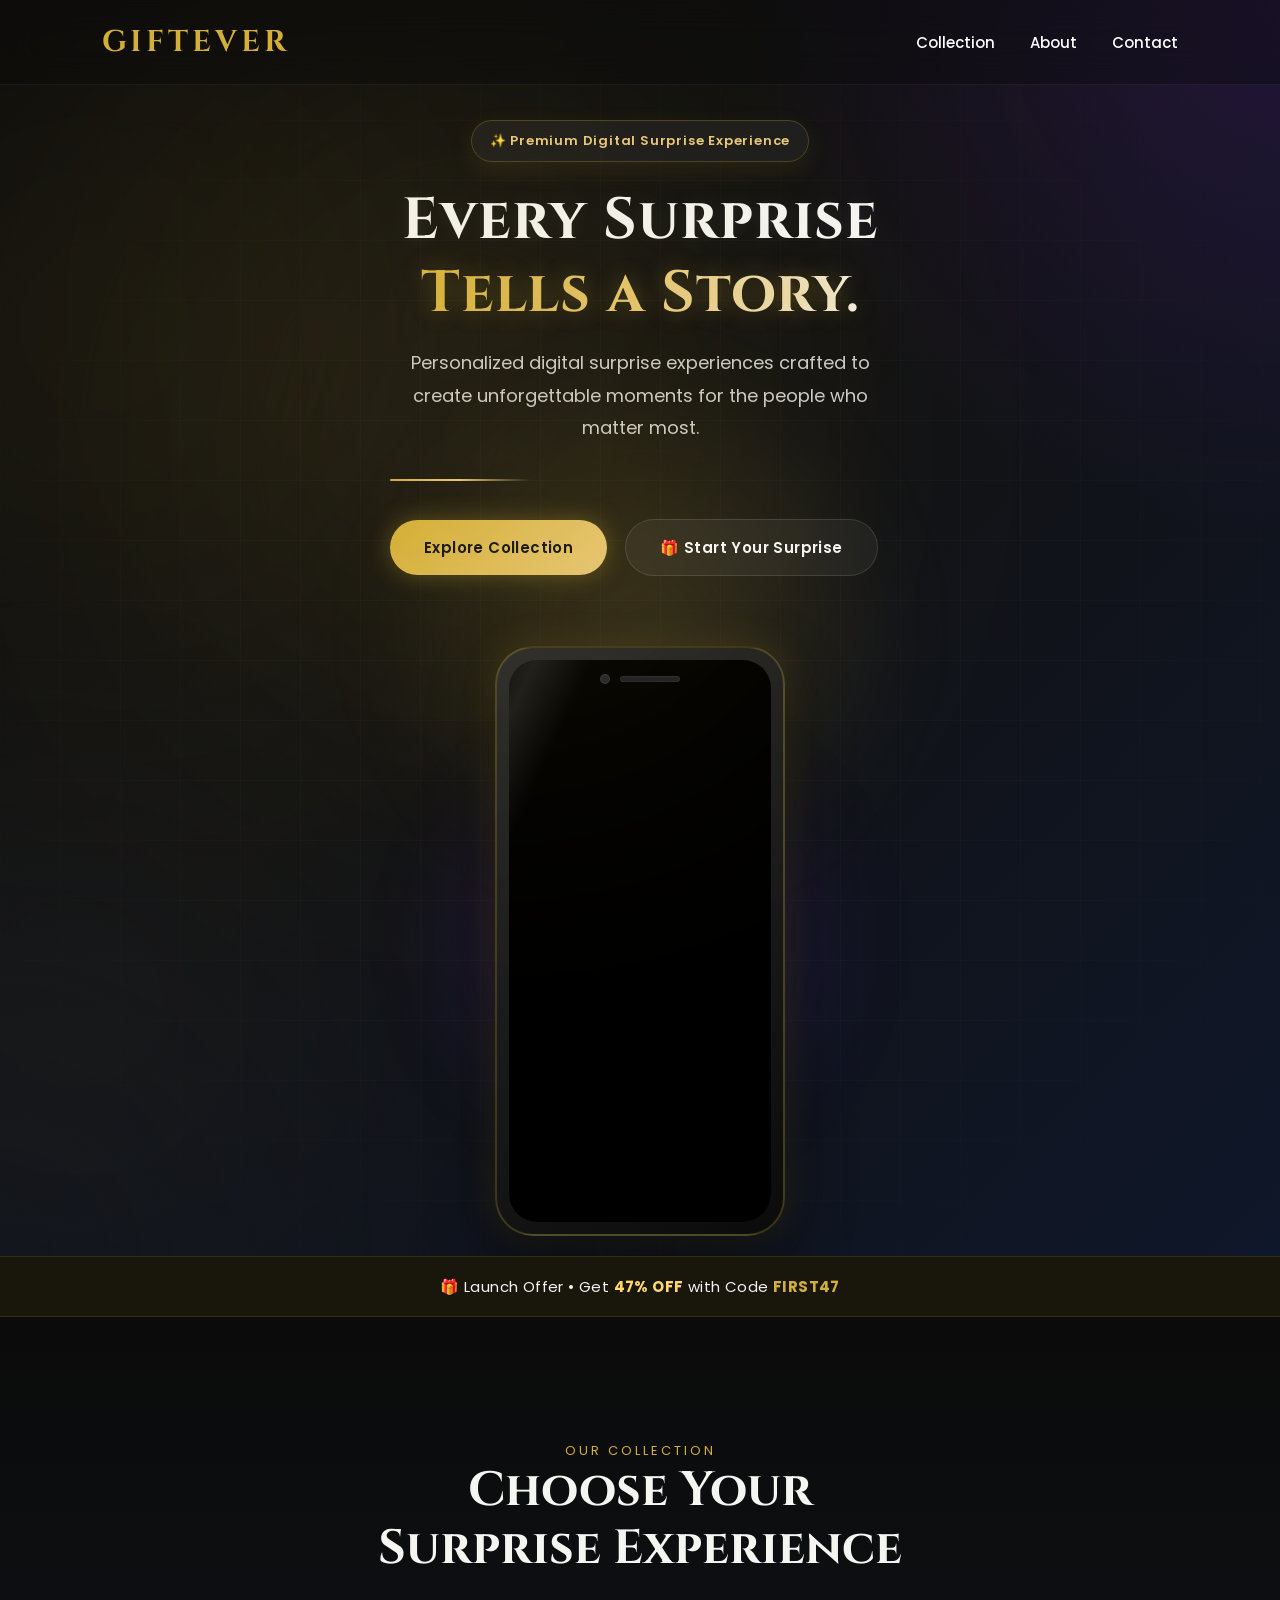
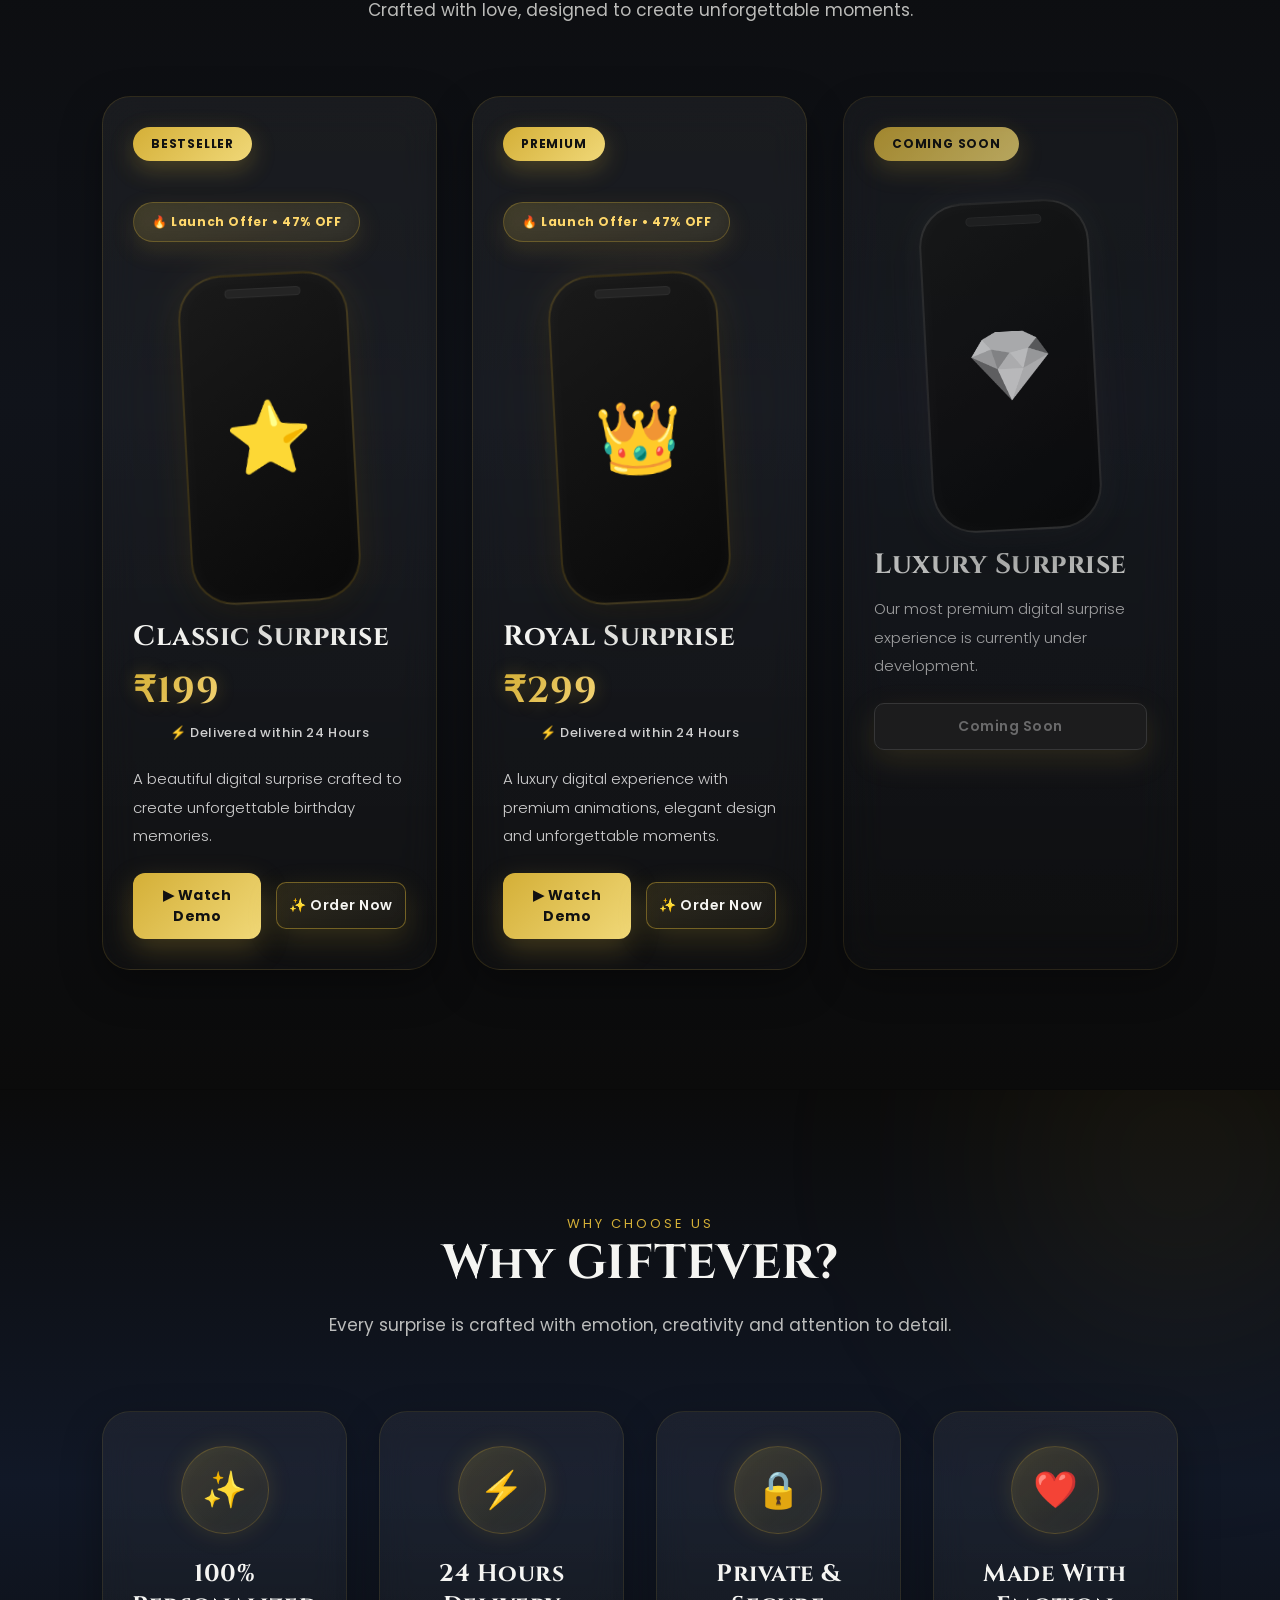
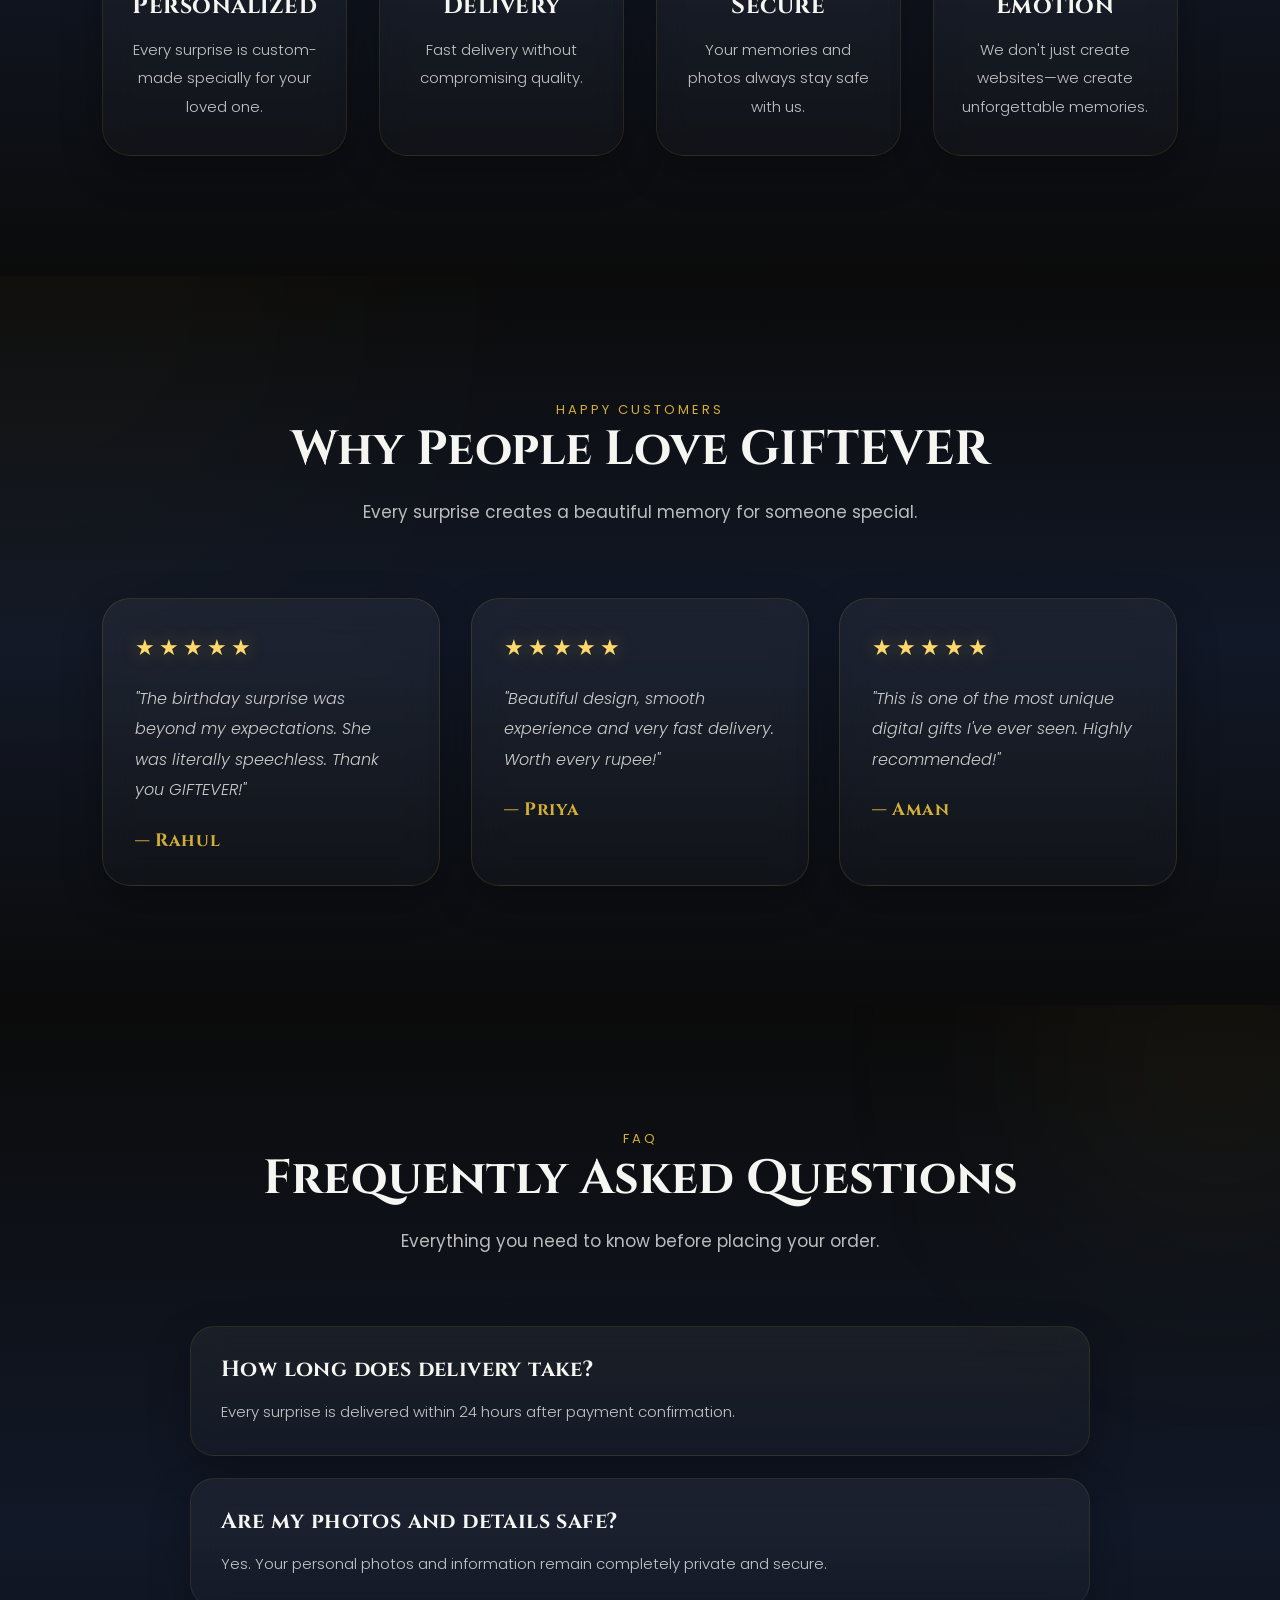
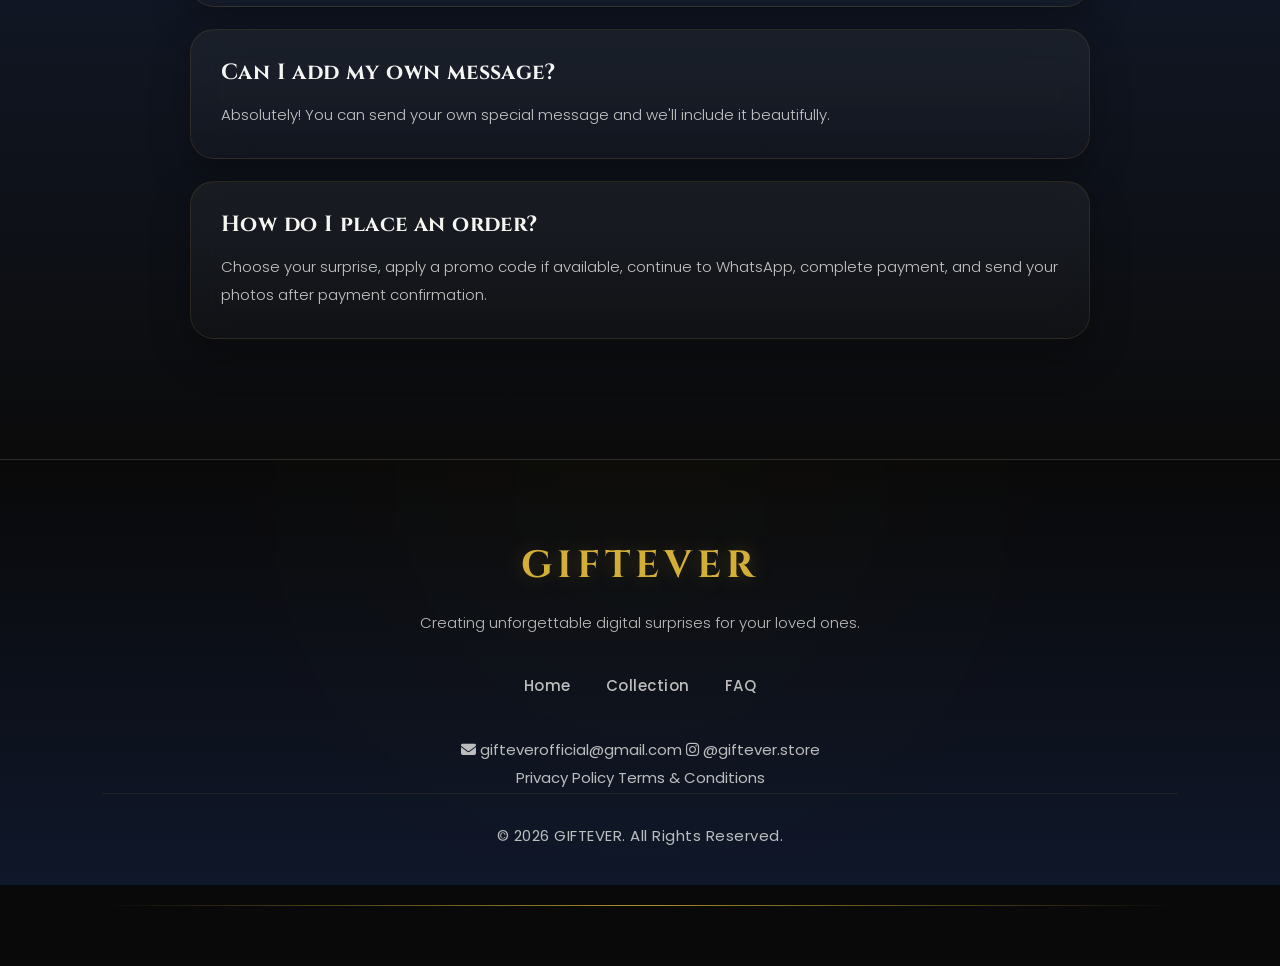
<file: index.html>
<!DOCTYPE html>
<html lang="en">

<head> 
<!-- Google tag (gtag.js) -->
<script async src="https://www.googletagmanager.com/gtag/js?id=G-FFJXL148LE"></script>
<script>
  window.dataLayer = window.dataLayer || [];
  function gtag(){dataLayer.push(arguments);}
  gtag('js', new Date());

  gtag('config', 'G-FFJXL148LE');
</script> 
<meta charset="UTF-8">

<meta name="viewport" content="width=device-width, initial-scale=1.0">
<title>GIFTEVER | Luxury Digital Birthday Surprise Gifts</title>
 <meta name="google-site-verification" content="ugOMFGYczJ2DDGb7guv5S3NcRppLcYTcoaW3HTwVmqY">
 <meta name="description" content="Create unforgettable digital surprise websites for birthdays, anniversaries, proposals, and special moments. Personalized luxury experiences by GIFTEVER.">

<meta name="keywords" content="digital gifts, birthday surprise, surprise website, personalized gift, giftever, luxury digital surprise">

<meta name="author" content="GIFTEVER">

<meta property="og:title" content="GIFTEVER | Luxury Digital Surprise Gifts">

<meta property="og:description" content="Create unforgettable digital surprise websites for your loved ones.">

<meta property="og:image" content="https://giftever.store/og-image.png">
<meta name="twitter:image" content="https://giftever.store/og-image.png">
<meta property="og:url" content="https://giftever.store">

<meta property="og:type" content="website">

<meta property="og:site_name" content="GIFTEVER">

<meta name="twitter:card" content="summary_large_image">

<meta name="twitter:title" content="GIFTEVER | Luxury Digital Surprise Gifts">

<meta name="twitter:description" content="Create unforgettable digital surprise websites for your loved ones.">

<meta name="twitter:image" content="https://giftever.store/favicon.png">
 <link rel="icon" type="image/png" href="favicon.png">
 <link rel="apple-touch-icon" href="favicon.png">
<meta name="description" content="GIFTEVER creates premium digital birthday surprise websites that turn special moments into unforgettable memories. Personalized, elegant and easy to share.">
<meta name="theme-color" content="#0B0B0B">
 <link rel="stylesheet" href="style.css">
<link rel="stylesheet" href="style.css">
<link rel="stylesheet" href="https://cdnjs.cloudflare.com/ajax/libs/font-awesome/6.7.2/css/all.min.css">
<link rel="preconnect" href="https://fonts.googleapis.com">

<link rel="preconnect" href="https://fonts.gstatic.com" crossorigin>

<link href="https://fonts.googleapis.com/css2?family=Cinzel:wght@600;700&family=Poppins:wght@300;400;500;600&display=swap" rel="stylesheet">

</head>

<body>
<!-- Background -->
<div class="bg-glow"></div>

<!-- Navbar -->
<header class="navbar">

    <div class="logo">
        GIFTEVER
    </div>

    <nav> 

        <a href="#collection">Collection</a>

        <a href="#about">About</a>

        <a href="#contact">Contact</a>

    </nav>

</header>
<!-- Hero Section -->
<section class="hero fade-up" id="hero">
<div class="hero-bg">

    <div class="gold-circle"></div>

    <div class="gold-circle2"></div>

    <div class="grid-lines"></div>

</div>
    <div class="hero-content">
<div class="gold-circle"></div>

<div class="gold-circle2"></div>
        <span class="premium-tag">
            ✨ Premium Digital Surprise Experience
        </span>

        <h1>

Every Surprise

<span>Tells a Story.</span>

        </h1>
        <p>
    Personalized digital surprise experiences
    crafted to create unforgettable moments
    for the people who matter most.
        </p>
<div class="hero-line"></div>
        <div class="hero-buttons">

            <a href="#collection" class="btn-primary" onclick="alert('Button Clicked')">
                Explore Collection
            </a>

           <a href="#collection" class="btn-secondary">
    🎁 Start Your Surprise
</a>
        </div>

    </div>
<div class="hero-phone">

    <div class="hero-phone-frame">

        <div class="hero-phone-screen">

<div class="phone-preview-content">

    <div class="preview-top">
        <div class="preview-camera"></div>
        <div class="preview-speaker"></div>
    </div>

    <div class="preview-header">
        GIFTEVER
    </div>

    <div class="preview-image">

    <video class="hero-demo-video"
        autoplay
        muted
        loop
        playsinline>

        <source src="demo.mp4" type="video/mp4">

    </video>

    </div>

    <div class="preview-text">
        Luxury Digital Surprise
    </div>

    <div class="preview-button">
        Order Now
    </div>

</div>
        </div>
    </div>

</div>
</section>
    <section class="offer-strip">

    <p>

        🎁 Launch Offer • Get <strong>47% OFF</strong> with Code <span>FIRST47</span>

    </p>

    </section>
    <section class="collection fade-up" id="collection">

    <div class="section-title">

        <span>OUR COLLECTION</span>

        <h2>
            Choose Your
            <br>
            Surprise Experience
        </h2>

        <p>
            Crafted with love, designed to create unforgettable moments.
        </p>

    </div>

    <div class="collection-grid">
<!-- Classic Surprise -->

<div class="product-card">

    <div class="product-badge">
        Bestseller
    </div>
<div class="offer-tag">

🔥 Launch Offer • 47% OFF

</div>
   <div class="phone-preview">

    ⭐

</div>
    <h3>Classic Surprise</h3>
<div class="product-price">

₹199

</div>

<div class="delivery-time">

⚡ Delivered within 24 Hours

</div>
    <p>
        A beautiful digital surprise crafted to create unforgettable birthday memories.
    </p>

    <div class="product-buttons">

        <a href="#" class="demo-btn" id="classic-demo">
    ▶ Watch Demo
        </a>

        <a href="#" class="order-btn"
data-price="199" id="classic-order">
            ✨ Order Now
        </a>

    </div>
</div>
<!-- Royal Surprise -->

<div class="product-card">

    <div class="product-badge">
        Premium
    </div>
<div class="offer-tag">

🔥 Launch Offer • 47% OFF

</div>
    <div class="phone-preview">
        👑
    </div>

    <h3>Royal Surprise</h3>
<div class="product-price">

₹299

</div>

<div class="delivery-time">

⚡ Delivered within 24 Hours

</div>
    <p>
        A luxury digital experience with premium animations, elegant design and unforgettable moments.
    </p>

    <div class="product-buttons">

        <a href="#" class="demo-btn" id="royal-demo">
▶ Watch Demo
        </a>

        <a href="#" class="order-btn"
data-price="299" id="royal-order">
            ✨ Order Now
        </a>

    </div>
</div>
<!-- Luxury Surprise -->

<div class="product-card coming-soon">

    <div class="product-badge">
        Coming Soon
    </div>

    <div class="phone-preview">
        💎
    </div>

    <h3>Luxury Surprise</h3>

    <p>
        Our most premium digital surprise experience is currently under development.
    </p>

    <div class="product-buttons">

        <a href="#" class="order-btn">
            Coming Soon
        </a>

    </div>

</div>
    </div>

</section>
<!-- =========================
     COLLECTION SECTION
========================= -->
<section class="features">

<div class="section-title">

        <span>WHY CHOOSE US</span>

        <h2>Why GIFTEVER?</h2>

        <p>
            Every surprise is crafted with emotion, creativity and attention to detail.
        </p>

    </div>

    <div class="features-grid">

        <div class="feature-card">

            <div class="feature-icon">✨</div>

            <h3>100% Personalized</h3>

            <p>
                Every surprise is custom-made specially for your loved one.
            </p>

        </div>

        <div class="feature-card">

            <div class="feature-icon">⚡</div>

            <h3>24 Hours Delivery</h3>

            <p>
                Fast delivery without compromising quality.
            </p>

        </div>

        <div class="feature-card">

            <div class="feature-icon">🔒</div>

            <h3>Private & Secure</h3>

            <p>
                Your memories and photos always stay safe with us.
            </p>

        </div>

        <div class="feature-card">

            <div class="feature-icon">❤️</div>

            <h3>Made With Emotion</h3>

            <p>
                We don't just create websites—we create unforgettable memories.
            </p>

        </div>
    </div>
</section>
    <section class="testimonials">

    <div class="section-title">

        <span>HAPPY CUSTOMERS</span>

        <h2>Why People Love GIFTEVER</h2>

        <p>

            Every surprise creates a beautiful memory for someone special.

        </p>

    </div>

    <div class="testimonial-grid">

        <div class="testimonial-card">

            <div class="stars">★★★★★</div>

<p>
"The birthday surprise was beyond my expectations. She was literally speechless. Thank you GIFTEVER!"
</p>

<h4>— Rahul </h4>

        </div>

        <div class="testimonial-card">

            <div class="stars">★★★★★</div>

<p>
"Beautiful design, smooth experience and very fast delivery. Worth every rupee!"
</p>

<h4>— Priya </h4>

        </div>

        <div class="testimonial-card">

            <div class="stars">★★★★★</div>

<p>
"This is one of the most unique digital gifts I've ever seen. Highly recommended!"
</p>

<h4>— Aman </h4>

        </div>

    </div>

    </section>
    <section class="faq">

    <div class="section-title">

        <span>FAQ</span>

        <h2>Frequently Asked Questions</h2>

        <p>

            Everything you need to know before placing your order.

        </p>

    </div>

    <div class="faq-box">

        <div class="faq-item">

            <h3>How long does delivery take?</h3>

            <p>Every surprise is delivered within 24 hours after payment confirmation.</p>

        </div>

        <div class="faq-item">

            <h3>Are my photos and details safe?</h3>

            <p>Yes. Your personal photos and information remain completely private and secure.</p>

        </div>

        <div class="faq-item">

            <h3>Can I add my own message?</h3>

            <p>Absolutely! You can send your own special message and we'll include it beautifully.</p>

        </div>

        <div class="faq-item">

            <h3>How do I place an order?</h3>

            <p>Choose your surprise, apply a promo code if available, continue to WhatsApp, complete payment, and send your photos after payment confirmation.</p>

        </div>

    </div>

    </section>
    <footer class="footer">

    <div class="footer-logo">

        GIFTEVER

    </div>

    <p class="footer-tagline">

        Creating unforgettable digital surprises for your loved ones.

    </p>

    <div class="footer-links">

        <a href="#hero">Home</a>

        <a href="#collection">Collection</a>

        <a href="#faq">FAQ</a>

    </div>
<div class="footer-contact">

    <a href="mailto:gifteverofficial@gmail.com">
        <i class="fa-solid fa-envelope"></i>
        gifteverofficial@gmail.com
    </a>

    <a href="https://instagram.com/giftever.store" target="_blank">
        <i class="fa-brands fa-instagram"></i>
        @giftever.store
    </a>

</div>

<div class="footer-policy">

    <a href="privacy.html">Privacy Policy</a>

    <a href="terms.html">Terms & Conditions</a>

</div>
    <p class="footer-copy">

        © 2026 GIFTEVER. All Rights Reserved.

    </p>

    </footer>
    <!-- Promo Code Popup -->

<div class="promo-popup" id="promoPopup">

    <div class="promo-box">

        <h2>Apply Promo Code</h2>

        <p>Have a promo code? Enter it below.</p>

        <input
        type="text"
        id="promoInput"
        placeholder="Enter Promo Code">

        <button id="applyPromo">

            Apply Code

        </button>

        <div id="promoResult"></div>

        <button id="continueWhatsapp">

            Continue to WhatsApp

        </button>

    </div>

</div>

<section class="lux-divider">

    <div class="divider-line"></div>

</section>
    <!-- Why GIFTEVER -->
<script src="script.js"></script>
</body>

</html>
</file>
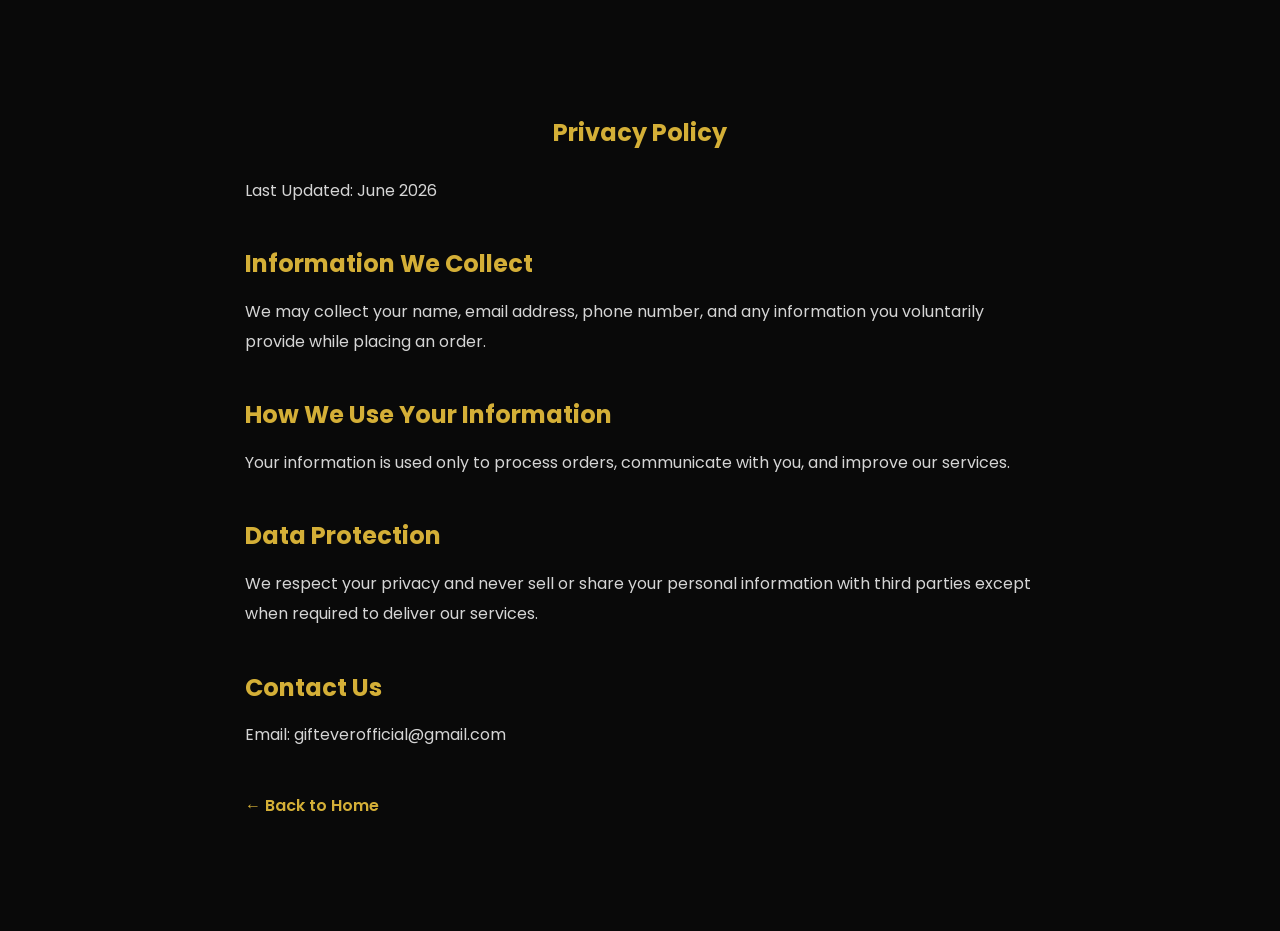
<file: privacy.html>
<!DOCTYPE html>
<html lang="en">
<head>
<meta charset="UTF-8">
<meta name="viewport" content="width=device-width, initial-scale=1.0">
<title>Privacy Policy | GIFTEVER</title>
<link rel="stylesheet" href="style.css">
</head>

<body>

<section class="legal-page">

<h1>Privacy Policy</h1>

<p>Last Updated: June 2026</p>

<h2>Information We Collect</h2>

<p>We may collect your name, email address, phone number, and any information you voluntarily provide while placing an order.</p>

<h2>How We Use Your Information</h2>

<p>Your information is used only to process orders, communicate with you, and improve our services.</p>

<h2>Data Protection</h2>

<p>We respect your privacy and never sell or share your personal information with third parties except when required to deliver our services.</p>

<h2>Contact Us</h2>

<p>Email: gifteverofficial@gmail.com</p>

<a href="index.html">← Back to Home</a>

</section>

</body>
</html>
</file>
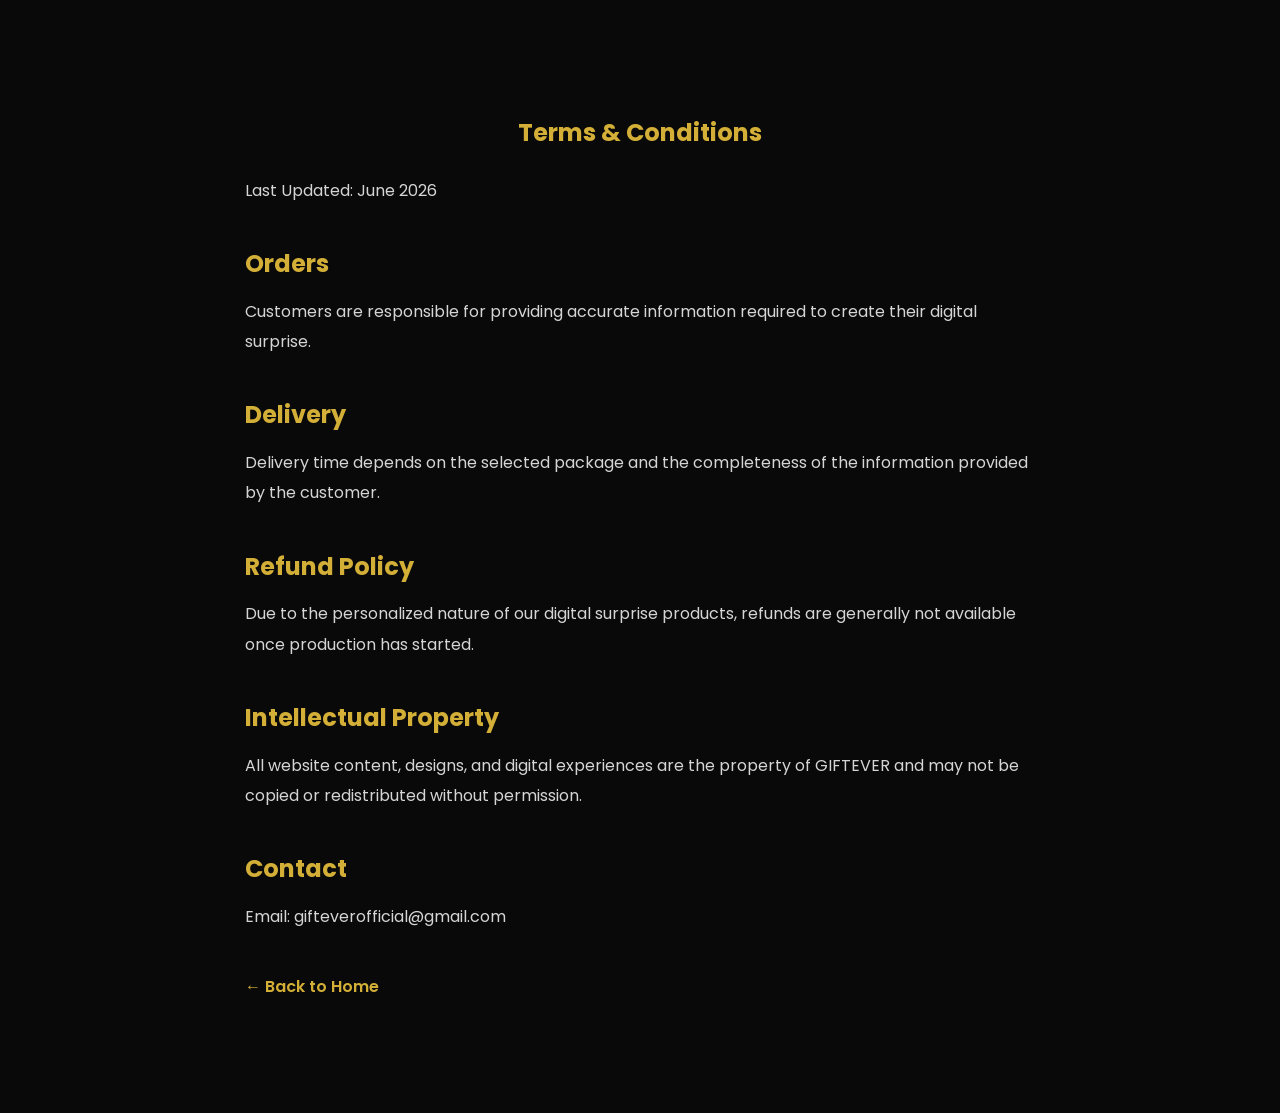
<file: terms.html>
<!DOCTYPE html>
<html lang="en">
<head>
<meta charset="UTF-8">
<meta name="viewport" content="width=device-width, initial-scale=1.0">
<title>Terms & Conditions | GIFTEVER</title>
<link rel="stylesheet" href="style.css">
</head>

<body>

<section class="legal-page">

<h1>Terms & Conditions</h1>

<p>Last Updated: June 2026</p>

<h2>Orders</h2>

<p>Customers are responsible for providing accurate information required to create their digital surprise.</p>

<h2>Delivery</h2>

<p>Delivery time depends on the selected package and the completeness of the information provided by the customer.</p>

<h2>Refund Policy</h2>

<p>Due to the personalized nature of our digital surprise products, refunds are generally not available once production has started.</p>

<h2>Intellectual Property</h2>

<p>All website content, designs, and digital experiences are the property of GIFTEVER and may not be copied or redistributed without permission.</p>

<h2>Contact</h2>

<p>Email: gifteverofficial@gmail.com</p>

<a href="index.html">← Back to Home</a>

</section>

</body>
</html>
</file>
<file: style.css>
/* Google Font */
@import url('https://fonts.googleapis.com/css2?family=Cinzel:wght@500;700&family=Poppins:wght@300;400;500;600;700&display=swap');
html{

scroll-behavior:smooth;

}
*{
    margin:0;
    padding:0;
    box-sizing:border-box;
    scroll-behavior:smooth;
}

body{

    background:#090909;
    color:white;

    font-family:'Poppins',sans-serif;

    overflow-x:hidden;

}

a{

    text-decoration:none;

}
 
.bg-glow{

    position:fixed;

    width:100%;

    height:100%;

    background:
    radial-gradient(circle at top,#222,#090909);

    z-index:-10;

}
/* =========================
   NAVBAR
========================= */

.navbar{

    width:100%;

    position:fixed;

    top:0;

    left:0;

    display:flex;

    justify-content:space-between;

    align-items:center;

    padding:22px 8%;

    backdrop-filter:blur(18px);

    background:rgba(10,10,10,.35);

    border-bottom:1px solid rgba(255,255,255,.06);

    z-index:999;

}
.navbar.scrolled{

background:rgba(8,8,8,.78);

backdrop-filter:blur(28px);

border-bottom:1px solid rgba(212,175,55,.18);

box-shadow:0 8px 30px rgba(0,0,0,.35);

transition:.35s;

}
.logo{

    font-family:'Cinzel',serif;

    font-size:30px;

    font-weight:700;

    color:#D4AF37;

    letter-spacing:4px;

    cursor:pointer;

}

.navbar nav{

    display:flex;

    gap:35px;

}
@media (max-width:768px){

.navbar{

padding:18px 20px;

}

.logo{

font-size:22px;

letter-spacing:2px;

}
.logo:hover{

color:#FFD86B;

text-shadow:0 0 18px rgba(212,175,55,.55);

transition:.35s;

}
.navbar nav{

display:none;

}

}
.navbar nav a{

    color:#ffffff;

    font-size:15px;

    font-weight:500;

    transition:.35s;

}

.navbar nav a:hover{

    color:#D4AF37;

}
/* =========================
   HERO SECTION
========================= */

.hero{

    min-height:100vh;

    display:flex;
overflow:hidden;
    position:relative;
    justify-content:center;

    align-items:center;
flex-direction:column;
    text-align:center;

    padding:120px 8% 20px;
background:
radial-gradient(circle at top right,
rgba(109,40,217,.18) 0%,
transparent 30%),

radial-gradient(circle at bottom left,
rgba(15,23,42,.45) 0%,
transparent 40%),

linear-gradient(135deg,
#0B0B0B 0%,
#111111 45%,
#0F172A 100%);
}

.hero-content{

    max-width:560px;
position:relative;
z-index:2;
    margin-bottom:50px;
}

.premium-tag{

display:inline-flex;

align-items:center;

gap:8px;

padding:10px 18px;

background:rgba(255,255,255,.05);

backdrop-filter:blur(12px);

border:1px solid rgba(212,175,55,.25);

border-radius:50px;

color:#E8C878;

font-size:13px;

font-weight:600;

letter-spacing:.8px;

box-shadow:0 8px 25px rgba(212,175,55,.10);

margin-bottom:28px;

}
.premium-tag:hover{

transform:scale(1.05);

box-shadow:0 0 20px rgba(212,175,55,.25);

transition:.35s;

cursor:default;

}
.hero h1{

font-family:'Cinzel',serif;

font-size:58px;

font-weight:700;

line-height:1.08;

letter-spacing:1px;

margin-bottom:22px;

color:#F5F5F2;

text-shadow:0 0 18px rgba(255,255,255,.08);

}
.hero h1{

animation:fadeUp 1s ease;

}

@keyframes fadeUp{

0%{

opacity:0;

transform:translateY(40px);

}

100%{

opacity:1;

transform:translateY(0);

}

}
.hero h1 span{

display:block;

margin-top:10px;

background:linear-gradient(
90deg,
#D4AF37,
#E8C878,
#F5F5F2);

-webkit-background-clip:text;

-webkit-text-fill-color:transparent;

text-shadow:0 0 22px rgba(212,175,55,.35);

}
.hero p{

font-size:18px;

line-height:1.8;

color:rgba(245,245,242,.82);

max-width:500px;

margin-bottom:35px;

}
.hero-line{

width:140px;

height:2px;

margin:30px 0;

background:linear-gradient(

90deg,

#D4AF37,

#E8C878,

transparent);

border-radius:20px;

}
.hero-buttons{

display:flex;

gap:18px;

align-items:center;

flex-wrap:wrap;

margin-top:38px;

}

.btn-primary,
.btn-secondary{

    padding:16px 34px;

    border-radius:50px;

    font-weight:600;

    transition:.35s;
letter-spacing:.5px;
}

.btn-primary{

padding:16px 34px;

background:linear-gradient(135deg,#D4AF37,#E8C878);

color:#111;
cursor:pointer;
border:none;

border-radius:50px;

font-size:15px;

font-weight:600;

letter-spacing:.4px;

box-shadow:0 10px 30px rgba(212,175,55,.25);

transition:.35s;

}

.btn-primary:hover{

    transform:translateY(-4px);

}
.btn-primary{

box-shadow:0 0 25px rgba(212,175,55,.35);

}

.btn-primary:hover{

box-shadow:0 0 45px rgba(212,175,55,.6);

}
.btn-secondary{

padding:16px 34px;

background:rgba(255,255,255,.05);

backdrop-filter:blur(12px);

border:1px solid rgba(255,255,255,.12);

color:#F5F5F2;
cursor:pointer;
border-radius:50px;

font-size:15px;

font-weight:600;

letter-spacing:.4px;

transition:.35s;

}

.btn-secondary:hover{

    background:#D4AF37;

    color:#111;
box-shadow:0 0 35px rgba(212,175,55,.35);
transform:translateY(-4px);
}
/* =========================
   LUXURY GLOW
========================= */

.hero::before{

    content:"";

    position:absolute;

    width:550px;

    height:550px;

    background:radial-gradient(circle,
    rgba(212,175,55,.18),
    transparent 70%);

    filter:blur(40px);

    top:50%;

    left:50%;

    transform:translate(-50%,-50%);

    z-index:-1;
pointer-events:none;
}
@keyframes float{

    0%{

        transform:translateY(0px);

    }

    50%{

        transform:translateY(-12px);

    }

    100%{

        transform:translateY(0px);

    }

}

.hero-content{

    animation:float 5s ease-in-out infinite;

}
/*==============================
Floating Luxury Lights
===============================*/

.gold-circle{

position:absolute;

top:-120px;

right:-80px;

width:420px;

height:420px;

background:radial-gradient(circle,
rgba(212,175,55,.28) 0%,
rgba(232,200,120,.10) 35%,
transparent 75%);

filter:blur(35px);

border-radius:50%;

animation:floatGlow 8s ease-in-out infinite;

}

.gold-circle2{

position:absolute;

bottom:-120px;

left:-100px;

width:320px;

height:320px;

background:radial-gradient(circle,
rgba(109,40,217,.20) 0%,
transparent 70%);

filter:blur(40px);

border-radius:50%;

animation:floatGlow2 10s ease-in-out infinite;

}

@keyframes move1{

50%{

transform:translateY(80px);

}

}

@keyframes move2{

50%{

transform:translateY(-80px);

}

}
/*==========================
Hero Background Effects
==========================*/

.hero{

    position:relative;

    overflow:hidden;

}

.hero-bg{

    position:absolute;

    inset:0;

    z-index:-1;
pointer-events:none;
}

.gold-circle{

    position:absolute;

    width:450px;

    height:450px;

    background:#D4AF37;

    border-radius:50%;

    filter:blur(180px);

    opacity:.14;

    left:-120px;

    top:100px;

    animation:floatGlow1 10s ease-in-out infinite;

}

.gold-circle2{

    position:absolute;

    width:350px;

    height:350px;

    background:#D4AF37;

    border-radius:50%;

    filter:blur(160px);

    opacity:.10;

    right:-100px;

    bottom:80px;

    animation:floatGlow2 12s ease-in-out infinite;

}

.grid-lines{

    position:absolute;

    inset:0;

    background-image:

    linear-gradient(rgba(255,255,255,.02) 1px, transparent 1px),

    linear-gradient(90deg, rgba(255,255,255,.02) 1px, transparent 1px);

    background-size:60px 60px;

    mask-image:radial-gradient(circle at center, black 45%, transparent 95%);

}

@keyframes floatGlow1{

    50%{

        transform:translateY(80px);

    }

}

@keyframes floatGlow2{

    50%{

        transform:translateY(-80px);

    }

}
/*==========================
Scroll Indicator
==========================*/

.scroll-indicator{

    position:absolute;

    bottom:35px;

    left:50%;

    transform:translateX(-50%);

    width:28px;

    height:48px;

    border:2px solid rgba(212,175,55,.5);

    border-radius:30px;

    display:flex;

    justify-content:center;

    align-items:flex-start;

    padding-top:8px;

}

.scroll-indicator span{

    width:6px;

    height:6px;

    background:#D4AF37;

    border-radius:50%;

    animation:scrollMove 1.8s infinite;

}

@keyframes scrollMove{

    0%{

        transform:translateY(0);

        opacity:1;

    }

    100%{

        transform:translateY(18px);

        opacity:0;

    }

}
/*==============================
COLLECTION
===============================*/

.collection{

position:relative;

padding:120px 8%;

background:linear-gradient(
180deg,
#0B0B0B 0%,
#10131A 50%,
#0B0B0B 100%);

overflow:hidden;

}

.section-title{

    text-align:center;

    margin-bottom:70px;

}

.section-title span{

    color:#D4AF37;

    letter-spacing:3px;

    font-size:13px;

}

.section-title h2{

    font-size:48px;

font-family:'Cinzel',serif;

font-weight:700;

line-height:1.2;

color:#F5F5F2;

margin-bottom:18px;

}

.section-title p{

    font-size:17px;

line-height:1.8;

color:rgba(245,245,242,.75);

max-width:650px;

margin:auto;

}

.collection-grid{

    display:grid;

grid-template-columns:repeat(auto-fit,minmax(300px,1fr));

gap:35px;

margin-top:70px;
}
/*==============================
PRODUCT CARD
==============================*/

.product-card{

position:relative;

isolation:isolate;

background:linear-gradient(
180deg,
rgba(255,255,255,.05),
rgba(255,255,255,.02));

border:1px solid rgba(212,175,55,.15);

backdrop-filter:blur(18px);

border-radius:28px;

padding:30px;

transition:
transform .45s ease,
box-shadow .45s ease,
border-color .45s ease,
background .45s ease;

overflow:hidden;

cursor:pointer;

min-height:560px;

box-shadow:0 15px 40px rgba(0,0,0,.35);
will-change:transform;
}
.product-card::before{

content:"";

position:absolute;

top:0;

left:0;

width:100%;

height:100%;

border-radius:28px;

padding:1px;

background:linear-gradient(
135deg,
rgba(212,175,55,.35),
transparent,
rgba(212,175,55,.18)
);

-webkit-mask:
linear-gradient(#fff 0 0) content-box,
linear-gradient(#fff 0 0);

-webkit-mask-composite:xor;

mask-composite:exclude;

pointer-events:none;

opacity:.35;

transition:.35s;

}
.product-card::before{

content:"";

position:absolute;

top:0;

left:-120%;

width:70%;

height:100%;

background:linear-gradient(

90deg,

transparent,

rgba(255,255,255,.08),

transparent

);

transform:skewX(-25deg);

transition:.8s;

pointer-events:none;

}
.product-card:hover{

transform:translateY(-12px) scale(1.02);

border-color:#D4AF37;

box-shadow:
0 25px 60px rgba(0,0,0,.45),
0 0 35px rgba(212,175,55,.20),
0 0 80px rgba(212,175,55,.08);
}

.product-card:hover::before{

left:160%;

}
.phone-preview{

transform:rotate(-3deg) scale(1.03);
font-size:72px;

margin:15px 0 18px;
}
.product-badge{

display:inline-flex;

align-items:center;

gap:6px;

background:linear-gradient(
135deg,
#D4AF37,
#F0D878);

color:#111;

padding:8px 18px;

border-radius:30px;

font-size:12px;

font-weight:700;

letter-spacing:.8px;

margin-bottom:25px;

text-transform:uppercase;

box-shadow:0 8px 25px rgba(212,175,55,.28);

}
.product-card:hover .product-badge{

transform:scale(1.06);

box-shadow:0 0 30px rgba(212,175,55,.45);

transition:.35s;

}
.phone-preview{
width:165px;

height:320px;

margin:20px auto;

display:flex;

justify-content:center;

align-items:center;

font-size:68px;

background:linear-gradient(
145deg,
#1A1A1A,
#090909);

border:2px solid rgba(212,175,55,.22);

border-radius:42px;

box-shadow:
0 0 35px rgba(212,175,55,.12),
0 18px 45px rgba(0,0,0,.35),
inset 0 0 20px rgba(255,255,255,.03);

overflow:hidden;

position:relative;

transition:.45s;

}
.phone-preview::before{

content:"";

position:absolute;

top:12px;

left:50%;

transform:translateX(-50%);

width:72px;

height:7px;

background:#242424;

border-radius:30px;

border:1px solid rgba(255,255,255,.05);

}
    .phone-preview:hover{

transform:translateY(-8px) scale(1.04);

box-shadow:
0 0 45px rgba(212,175,55,.22),
0 25px 55px rgba(0,0,0,.45);

    }
.product-card h3{

font-family:'Cinzel',serif;

font-size:28px;

font-weight:700;

color:#F5F5F2;

margin:18px 0 12px;

letter-spacing:.5px;

transition:.35s;

}
.product-card:hover h3{

color:#D4AF37;

transition:.35s;

}
.product-card p{

color:#CFCFCF;

font-size:15px;

line-height:1.9;

font-weight:300;

margin-bottom:22px;

transition:.35s;

}
.product-card:hover p{

color:#F5F5F2;

}
.product-buttons{

    display:flex;

    gap:15px;
align-items:center;
}

.demo-btn,

.order-btn{

    flex:1;

    text-align:center;

    padding:12px 10px;
font-size:14px;
    letter-spacing:.4px;
    border-radius:10px;

    font-weight:600;

    transition:.35s;

}

.demo-btn{

background:linear-gradient(
135deg,
#D4AF37,
#F0D878);

color:#111;

font-weight:700;

letter-spacing:.5px;

border:none;

border-radius:12px;

box-shadow:
0 10px 28px rgba(212,175,55,.25);

transition:.4s ease;

}
.demo-btn:hover{

transform:translateY(-4px) scale(1.03);

background:linear-gradient(
135deg,
#E8C878,
#FFD86B);

box-shadow:
0 18px 40px rgba(212,175,55,.35),
0 0 35px rgba(212,175,55,.25);

}
.order-btn{

border:1px solid rgba(212,175,55,.45);

background:linear-gradient(
135deg,
rgba(212,175,55,.12),
rgba(212,175,55,.04));

color:#F5F5F2;

box-shadow:0 10px 30px rgba(212,175,55,.18);

letter-spacing:.5px;

font-weight:600;

backdrop-filter:blur(10px);

}
.order-btn:hover{

background:linear-gradient(
135deg,
#D4AF37,
#F0D878);

color:#111;

transform:translateY(-4px);

box-shadow:
0 15px 35px rgba(212,175,55,.35),
0 0 35px rgba(212,175,55,.28);

}
.demo-btn:hover{

background:#f2c94c;

transform:translateY(-3px);

box-shadow:0 10px 30px rgba(212,175,55,.25);

}
/*==============================
COMING SOON
==============================*/

.coming-soon{

    opacity:.75;

}

.coming-soon .phone-preview{

    filter:grayscale(100%);

}

.coming-soon .order-btn{

    background:#222;

    color:#888;

    border:1px solid #444;

    cursor:not-allowed;

}
/*==============================
Luxury Divider
==============================*/

.lux-divider{

    padding:20px 8% 60px;

}

.divider-line{

    width:100%;

    height:1px;

    background:linear-gradient(
        to right,
        transparent,
        rgba(212,175,55,.8),
        transparent
    );

}
/*==================================
MOBILE RESPONSIVE
==================================*/

@media (max-width:768px){

.hero{
    padding:90px 20px 60px;
    text-align:center;
}

.hero h1{
    font-size:42px;
    line-height:1.1;
}

.hero p{
    font-size:16px;
    line-height:1.8;
    max-width:100%;
}

.hero-buttons{
    display:flex;
    flex-direction:column;
    gap:15px;
}

.hero-buttons a{
    width:100%;
    text-align:center;
}

.btn-primary,
.btn-secondary{
    padding:18px;
    font-size:16px;
}

.collection{
    padding:70px 20px;
}

.collection-grid{
    display:flex;
    flex-direction:column;
    gap:25px;
}

.product-card{
    width:100%;
    border-radius:22px;
    padding:24px;
}

.phone-preview{
    height:260px;
}

.section-title h2{
    font-size:34px;
}

.section-title p{
    font-size:15px;
}

}
/*==============================
WHY GIFTEVER
==============================*/

.features{

padding:120px 8%;

position:relative;

overflow:hidden;

background:linear-gradient(
180deg,
#0B0B0B 0%,
#111827 50%,
#0B0B0B 100%);

}
.features::before{

content:"";

position:absolute;

top:-180px;

right:-150px;

width:500px;

height:500px;

background:radial-gradient(circle,
rgba(212,175,55,.12),
transparent 70%);

filter:blur(120px);

z-index:0;

pointer-events:none;

}
    .features::after{

content:"";

position:absolute;

bottom:-180px;

left:-150px;

width:450px;

height:450px;

background:radial-gradient(circle,
rgba(109,40,217,.10),
transparent 70%);

filter:blur(120px);

z-index:0;

pointer-events:none;

    }
.features-grid{

display:grid;

grid-template-columns:repeat(auto-fit,minmax(220px,1fr));

gap:32px;

margin-top:50px;

}

.feature-card{

position:relative;

background:linear-gradient(
180deg,
rgba(255,255,255,.05),
rgba(255,255,255,.02));

border:1px solid rgba(212,175,55,.12);

border-radius:28px;

padding:34px 28px;

text-align:center;

backdrop-filter:blur(16px);

overflow:hidden;

transition:.45s ease;

box-shadow:0 15px 40px rgba(0,0,0,.30);

}
.feature-card::before{

content:"";

position:absolute;

top:0;

left:-120%;

width:70%;

height:100%;

background:linear-gradient(
90deg,
transparent,
rgba(255,255,255,.08),
transparent);

transform:skewX(-25deg);

transition:.8s;

pointer-events:none;

}
    .feature-card:hover::before{

left:150%;

    }
.feature-card:hover{

transform:translateY(-12px) scale(1.03);

border-color:#D4AF37;

box-shadow:
0 18px 45px rgba(0,0,0,.35),
0 0 28px rgba(212,175,55,.18);

}
.feature-card:hover .feature-icon{

transform:translateY(-6px) scale(1.08) rotate(8deg);

background:linear-gradient(
135deg,
#D4AF37,
#F0D878);

color:#111;

box-shadow:
0 0 40px rgba(212,175,55,.45);

}
.feature-icon{

width:88px;

height:88px;

margin:0 auto 24px;

display:flex;

justify-content:center;

align-items:center;

font-size:36px;

background:linear-gradient(
135deg,
rgba(212,175,55,.18),
rgba(212,175,55,.06));

border:1px solid rgba(212,175,55,.22);

border-radius:50%;

box-shadow:
0 0 25px rgba(212,175,55,.15),
inset 0 0 18px rgba(255,255,255,.03);

transition:.4s ease;

}

.feature-card h3{

font-family:'Cinzel',serif;

font-size:24px;

font-weight:700;

color:#F5F5F2;

margin-bottom:14px;

letter-spacing:.5px;

transition:.35s;

}

.feature-card:hover h3{

color:#D4AF37;

}

.feature-card p{

font-size:15px;

line-height:1.9;

color:rgba(245,245,242,.78);

font-weight:300;

transition:.35s;

}
.feature-card:hover p{

color:#FFFFFF;

}
.fade-up{

opacity:0;

transform:translateY(70px);

transition:

opacity .9s ease,

transform .9s cubic-bezier(.22,.61,.36,1);

will-change:opacity,transform;

}

.fade-up.show{

opacity:1;

transform:translateY(0);

}
/*==============================
HERO PHONE
==============================*/

.hero-phone{
position:relative;
display:flex;

justify-content:center;

align-items:center;

margin-top:20px;
animation:heroPhoneFloat 5s ease-in-out infinite;
}

.hero-phone-frame{

width:290px;

height:590px;

border-radius:38px;

padding:12px;

background:linear-gradient(145deg,#2A2A2A,#0B0B0B);

border:2px solid rgba(212,175,55,.25);

box-shadow:

0 25px 60px rgba(0,0,0,.55),

0 0 35px rgba(212,175,55,.18);

position:relative;

overflow:hidden;

transition:.5s ease;
}
.hero-phone-frame::before{

content:"";

position:absolute;

top:0;

left:-100%;

width:60%;

height:100%;

background:linear-gradient(

90deg,

transparent,

rgba(255,255,255,.12),

transparent

);

transform:skewX(-20deg);

transition:1s;

}
.hero-phone:hover .hero-phone-frame::before{

left:160%;

}
.hero-phone-frame:hover{

transform:scale(1.03);

box-shadow:

0 0 60px rgba(212,175,55,.28),

inset 0 0 18px rgba(255,255,255,.05);

    }
.hero-phone-screen{

width:100%;

height:100%;

border-radius:28px;

background:linear-gradient(180deg,#101010,#0B0B0B);

display:flex;

justify-content:center;

align-items:center;

color:#D4AF37;

font-size:15px;

letter-spacing:1px;
position:relative;

overflow:hidden;
}
.hero-phone-screen span{

position:relative;

z-index:2;

font-weight:600;

letter-spacing:1px;

}
.hero-phone-screen::before{

content:"";

position:absolute;

top:-50%;

left:-50%;

width:200%;

height:200%;

background:radial-gradient(

circle,

rgba(212,175,55,.12),

transparent 70%
pointer-events:none;
);

animation:screenGlow 6s linear infinite;

}
@keyframes heroPhoneFloat{

0%{

transform:translateY(0px);

}

50%{

transform:translateY(-12px);

}

100%{

transform:translateY(0px);

}

}
@keyframes screenGlow{

0%{

transform:rotate(0deg);

}

100%{

transform:rotate(360deg);

}

}
/*==============================
PHONE PREVIEW PLACEHOLDER
==============================*/

.phone-preview-content{
    position: relative;
    width: 100%;
    height: 100%;
    overflow: hidden;
    padding: 0;
}
.preview-header{

width:70%;

height:12px;

margin:0 auto 20px;

border-radius:30px;

background:rgba(212,175,55,.35);

}

.preview-image{
    position: absolute;
    inset: 0;
    width: 100%;
    height: 100%;
    border-radius: 28px;
    overflow: hidden;
    margin: 0;
    background: #000;
}

border:1px solid rgba(212,175,55,.12);

box-shadow:
inset 0 0 20px rgba(212,175,55,.08);
}

.preview-text{

width:80%;

height:10px;

margin:0 auto 16px;

border-radius:30px;

background:rgba(255,255,255,.12);

}

.preview-button{

transition:.35s;

}

.preview-button:hover{

transform:scale(1.05);

box-shadow:0 0 30px rgba(212,175,55,.45);

}
/*==============================
PRICE
==============================*/

.product-price{

font-family:'Cinzel',serif;

font-size:36px;

font-weight:700;

background:linear-gradient(
135deg,
#D4AF37,
#FFE08A,
#D4AF37);

-webkit-background-clip:text;

-webkit-text-fill-color:transparent;

margin:12px 0 8px;

letter-spacing:1px;

text-shadow:0 0 18px rgba(212,175,55,.28);

}
.delivery-time{

font-size:13px;

font-weight:500;

color:#CFCFCF;

margin-bottom:22px;

letter-spacing:.6px;

display:flex;

justify-content:center;

align-items:center;

gap:6px;

}
.product-card:hover .product-price{

filter:drop-shadow(0 0 10px rgba(212,175,55,.45));

transition:.35s;

}
/*==============================
LAUNCH OFFER
==============================*/

.offer-tag{

display:inline-flex;

align-items:center;

justify-content:center;

gap:6px;

margin:16px 0;

padding:10px 18px;

background:linear-gradient(
135deg,
rgba(212,175,55,.18),
rgba(212,175,55,.08));

border:1px solid rgba(212,175,55,.30);

border-radius:50px;

color:#FFD86B;

font-size:12px;

font-weight:700;

letter-spacing:.6px;

box-shadow:0 8px 25px rgba(212,175,55,.15);

backdrop-filter:blur(10px);

transition:.35s;

}
    .offer-tag:hover{

transform:scale(1.05);

box-shadow:
0 0 30px rgba(212,175,55,.30);

border-color:#D4AF37;

    }
/*==============================
OFFER STRIP
==============================*/

.offer-strip{

padding:18px 20px;

text-align:center;

background:rgba(212,175,55,.08);

border-top:1px solid rgba(212,175,55,.15);

border-bottom:1px solid rgba(212,175,55,.15);

}

.offer-strip p{

font-size:15px;

color:#f2f2f2;

letter-spacing:.4px;

}

.offer-strip strong{

color:#FFD86B;

}

.offer-strip span{

color:#D4AF37;

font-weight:700;

}
/*==============================
PHONE TOP
==============================*/

.preview-top{
    position: absolute;
    top: 14px;
    left: 50%;
    transform: translateX(-50%);
    display: flex;
    align-items: center;
    gap: 10px;
    z-index: 10;
}

.preview-camera{

width:10px;

height:10px;

border-radius:50%;

background:#2b2b2b;

border:1px solid rgba(255,255,255,.08);

}

.preview-speaker{

width:60px;

height:6px;

border-radius:30px;

background:#242424;

border:1px solid rgba(255,255,255,.05);

}
/*==============================
PHONE TEXT STYLE
==============================*/

.preview-header{

display:flex;

justify-content:center;

align-items:center;

font-size:16px;

font-weight:700;

font-family:'Cinzel',serif;

color:#D4AF37;

}

.preview-text{

display:flex;

justify-content:center;

align-items:center;

font-size:11px;

color:#d5d5d5;

text-align:center;

padding:0 8px;

}

.preview-button{

display:flex;

justify-content:center;

align-items:center;

font-size:12px;

font-weight:600;

color:#111;

}
/*==============================
MINI BANNER
==============================*/

.mini-banner{

width:100%;

height:100%;

display:flex;

justify-content:center;

align-items:center;

border-radius:18px;

background:

linear-gradient(

135deg,

#1b1b1b,

#111,

#242424

);

border:1px solid rgba(212,175,55,.15);
box-shadow:inset 0 0 25px rgba(212,175,55,.08);
   position:relative;
    overflow:hidden;
}
.mini-banner::before{

content:"";

position:absolute;

top:0;

left:-120%;

width:50%;

height:100%;

background:linear-gradient(

90deg,

transparent,

rgba(255,255,255,.18),

transparent

);

transform:skewX(-25deg);

animation:bannerShine 4s linear infinite;

}
.mini-banner span{

font-family:'Cinzel',serif;

font-size:15px;

color:#D4AF37;

letter-spacing:1px;

text-align:center;

}
@keyframes bannerShine{

0%{

left:-120%;

}

100%{

left:170%;

}

    }
.features::after{

content:"";

position:absolute;

left:50%;

bottom:0;

transform:translateX(-50%);

width:70%;

height:1px;

background:linear-gradient(

to right,

transparent,

rgba(212,175,55,.5),

transparent

);

}
/*==============================
TESTIMONIALS
==============================*/

.testimonials{

padding:120px 8%;

position:relative;

overflow:hidden;

background:linear-gradient(
180deg,
#0B0B0B 0%,
#0F172A 50%,
#0B0B0B 100%);

}
.testimonials::before{

content:"";

position:absolute;
top:-180px;
left:-180px;    
width:500px;

height:500px;

background:radial-gradient(
circle,
rgba(212,175,55,.10),
transparent 70%);#D4AF37;

border-radius:50%;

filter:blur(120px);

opacity:.08;

left:-150px;

bottom:-120px;
pointer-events:none;
z-index:-0;

}
.testimonials::after{

content:"";

position:absolute;

right:-120px;

top:-80px;

width:260px;

height:260px;

background:rgba(212,175,55,.06);

border-radius:50%;

filter:blur(120px);

z-index:-1;

}
.testimonial-grid{

display:grid;

grid-template-columns:repeat(auto-fit,minmax(300px,1fr));

gap:32px;

margin-top:70px;

position:relative;

z-index:2;

}

.testimonial-card{

position:relative;

background:linear-gradient(
180deg,
rgba(255,255,255,.05),
rgba(255,255,255,.02));

border:1px solid rgba(212,175,55,.12);

border-radius:28px;

padding:34px 28px;

backdrop-filter:blur(16px);

overflow:hidden;

transition:.45s ease;

box-shadow:0 15px 40px rgba(0,0,0,.30);

}
.testimonial-card::before{

content:"";

position:absolute;

top:0;

left:-120%;

width:70%;

height:100%;

background:linear-gradient(
90deg,
transparent,
rgba(255,255,255,.08),
transparent);

transform:skewX(-25deg);

transition:.8s;

pointer-events:none;

}
.testimonial-card:hover::before{

left:150%;

}
.testimonial-card:hover{

transform:translateY(-12px) scale(1.02);

border-color:#D4AF37;

box-shadow:
0 25px 60px rgba(0,0,0,.45),
0 0 35px rgba(212,175,55,.20);

}

.stars{

font-size:22px;

letter-spacing:4px;

color:#FFD86B;

margin-bottom:20px;

text-shadow:0 0 18px rgba(212,175,55,.35);

transition:.35s;

}
.testimonial-card:hover .stars{

transform:scale(1.08);

text-shadow:0 0 30px rgba(212,175,55,.55);

}
.testimonial-card p{

font-size:16px;

line-height:1.9;

color:rgba(245,245,242,.82);

font-weight:300;

font-style:italic;

transition:.35s;

}

.testimonial-card h4{

margin-top:22px;

font-family:'Cinzel',serif;

font-size:18px;

font-weight:700;

color:#D4AF37;

letter-spacing:.6px;

transition:.35s;

}
.testimonial-card:hover h4{

color:#FFD86B;

text-shadow:0 0 18px rgba(212,175,55,.35);

}
/*==============================
FAQ SECTION
==============================*/

.faq{

padding:120px 8%;

position:relative;

overflow:hidden;

background:linear-gradient(
180deg,
#0B0B0B 0%,
#111827 50%,
#0B0B0B 100%);

}

.faq::before{

content:"";

position:absolute;

top:-180px;

right:-180px;

width:480px;

height:480px;

background:radial-gradient(
circle,
rgba(212,175,55,.10),
transparent 70%);

filter:blur(120px);

pointer-events:none;

z-index:0;

}

.faq-box{

position:relative;

z-index:2;

max-width:900px;

margin:60px auto 0;

display:flex;

flex-direction:column;

gap:22px;

}
.faq-item{

position:relative;

background:linear-gradient(
180deg,
rgba(255,255,255,.05),
rgba(255,255,255,.02));

border:1px solid rgba(212,175,55,.12);

border-radius:24px;

padding:28px 30px;

backdrop-filter:blur(16px);

overflow:hidden;

transition:.4s ease;

box-shadow:0 15px 40px rgba(0,0,0,.28);

}
.faq-item::before{

content:"";

position:absolute;

top:0;

left:-120%;

width:70%;

height:100%;

background:linear-gradient(
90deg,
transparent,
rgba(255,255,255,.08),
transparent);

transform:skewX(-25deg);

transition:.8s;

pointer-events:none;

}
.faq-item:hover{

transform:translateY(-8px);

border-color:#D4AF37;

box-shadow:
0 25px 60px rgba(0,0,0,.40),
0 0 30px rgba(212,175,55,.18);

}

.faq-item:hover::before{

left:150%;

}
.faq-item h3{

font-family:'Cinzel',serif;

font-size:22px;

font-weight:700;

color:#F5F5F2;

margin-bottom:14px;

letter-spacing:.4px;

transition:.35s;

}

.faq-item:hover h3{

color:#D4AF37;

text-shadow:0 0 18px rgba(212,175,55,.25);

}

.faq-item p{

font-size:15px;

line-height:1.9;

color:rgba(245,245,242,.78);

font-weight:300;

}
.faq-item:hover h3{

color:#D4AF37;

text-shadow:0 0 18px rgba(212,175,55,.25);

}
.faq-item p{

font-size:15px;

line-height:1.9;

color:rgba(245,245,242,.78);

font-weight:300;

}
/*==============================
FOOTER
==============================*/

.footer{

position:relative;

padding:90px 8% 45px;

text-align:center;

background:linear-gradient(
180deg,
#080808 0%,
#0F172A 100%);

border-top:1px solid rgba(212,175,55,.12);

overflow:hidden;

}
.footer::before{

content:"";

position:absolute;

top:-180px;

left:50%;

transform:translateX(-50%);

width:520px;

height:520px;

background:radial-gradient(
circle,
rgba(212,175,55,.10),
transparent 70%);

filter:blur(130px);

pointer-events:none;

z-index:0;

}
.footer>*{

position:relative;

z-index:2;

}
.footer-logo{

font-family:'Cinzel',serif;

font-size:38px;

font-weight:700;

letter-spacing:5px;

color:#D4AF37;

margin-bottom:18px;

text-shadow:0 0 20px rgba(212,175,55,.25);

transition:.35s;

}
.footer-logo:hover{

color:#FFD86B;

text-shadow:0 0 35px rgba(212,175,55,.50);

}
.footer-tagline{

max-width:650px;

margin:0 auto 35px;

font-size:16px;

line-height:1.9;

color:rgba(245,245,242,.75);

font-weight:300;

}

.footer-links{

display:flex;

justify-content:center;

align-items:center;

gap:35px;

flex-wrap:wrap;

margin-bottom:35px;

}
.footer-links a{

color:rgba(245,245,242,.82);

font-size:15px;

font-weight:500;

letter-spacing:.5px;

transition:.35s ease;

position:relative;

}
.footer-links a::after{

content:"";

position:absolute;

left:0;

bottom:-6px;

width:0;

height:2px;

background:#D4AF37;

transition:.35s ease;

}

.footer-links a:hover{

color:#D4AF37;

}

.footer-links a:hover::after{

width:100%;

}
.footer-links a:hover{

color:#D4AF37;

}

.footer-copy{

padding-top:28px;

border-top:1px solid rgba(212,175,55,.10);

font-size:14px;

color:rgba(245,245,242,.55);

letter-spacing:.5px;

line-height:1.8;

}
.footer-copy span{

color:#D4AF37;

font-weight:600;

}
/*==============================
PROMO POPUP
==============================*/

.promo-popup{

position:fixed;

inset:0;

background:rgba(0,0,0,.75);

backdrop-filter:blur(8px);

display:none;

justify-content:center;

align-items:center;

padding:20px;

z-index:9999;

}

.promo-box{

width:100%;

max-width:420px;

background:#111;

border:1px solid rgba(212,175,55,.25);

border-radius:24px;

padding:30px;

text-align:center;

box-shadow:0 0 40px rgba(212,175,55,.18);

}

.promo-box h2{

font-family:'Cinzel',serif;

color:#D4AF37;

margin-bottom:12px;

}

.promo-box p{

color:#cfcfcf;

margin-bottom:22px;

line-height:1.7;

}

.promo-box input{

width:100%;

padding:14px;

border-radius:12px;

border:1px solid rgba(255,255,255,.12);

background:#1a1a1a;

color:#fff;

outline:none;

margin-bottom:18px;

}

.promo-box button{

width:100%;

padding:14px;

margin-top:12px;

border:none;

border-radius:50px;

background:#D4AF37;

color:#111;

font-weight:600;

cursor:pointer;

transition:.35s;

}

.promo-box button:hover{

transform:translateY(-2px);

box-shadow:0 0 25px rgba(212,175,55,.35);

}

#promoResult{

margin-top:15px;

font-weight:600;

color:#D4AF37;

}
.close-popup{

float:right;

font-size:28px;

color:#D4AF37;

cursor:pointer;

transition:.3s;

}

.close-popup:hover{

transform:scale(1.15);

color:#FFD86B;

}
.btn-primary:hover{

transform:translateY(-4px);

box-shadow:0 12px 30px rgba(212,175,55,.35);

}

.btn-secondary:hover{

transform:translateY(-4px);

border-color:#D4AF37;

box-shadow:0 12px 30px rgba(212,175,55,.20);

}
@keyframes floatGlow{

0%,100%{

transform:translateY(0);

}

50%{

transform:translateY(-25px);

}

}

@keyframes floatGlow2{

0%,100%{

transform:translateY(0);

}

50%{

transform:translateY(20px);

}

                     }
.btn-primary:hover{

transform:translateY(-4px);

box-shadow:0 18px 40px rgba(212,175,55,.40);

}

.btn-secondary:hover{

transform:translateY(-4px);

background:rgba(255,255,255,.08);

border-color:#D4AF37;

box-shadow:0 18px 40px rgba(212,175,55,.18);

                }
.hero-phone-frame:hover{

transform:translateY(-10px) scale(1.02);

box-shadow:

0 35px 80px rgba(0,0,0,.65),

0 0 45px rgba(212,175,55,.30);

}
.hero-phone::before{

content:"";

position:absolute;

width:420px;

height:420px;

border-radius:50%;

background:radial-gradient(circle,

rgba(212,175,55,.22) 0%,

rgba(109,40,217,.14) 45%,

transparent 75%);

filter:blur(40px);

z-index:-1;

animation:heroAura 8s ease-in-out infinite;
pointer-events:none;
}

@keyframes heroAura{

0%,100%{

transform:scale(1);

opacity:.9;

}

50%{

transform:scale(1.08);

opacity:1;

}

}
.hero-phone-screen::after{

content:"";

position:absolute;

top:-20%;

left:-60%;

width:40%;

height:140%;

background:linear-gradient(

90deg,

transparent,

rgba(255,255,255,.10),

transparent);

transform:rotate(25deg);

animation:screenShine 5s linear infinite;
pointer-events:none;
}

@keyframes screenShine{

0%{

left:-60%;

}

100%{

left:140%;

}

}
.hero-content{

animation:heroFloat 5s ease-in-out infinite;

}

@keyframes heroFloat{

0%,100%{

transform:translateY(0);

}

50%{

transform:translateY(-6px);

}

    }
.product-card::before{

content:"";

position:absolute;

top:0;

left:-120%;

width:60%;

height:100%;

background:linear-gradient(
90deg,
transparent,
rgba(255,255,255,.12),
transparent);

transform:skewX(-25deg);

transition:.8s;

}
@media (max-width:768px){

.footer{

padding:70px 20px 35px;

}
.footer-contact{

display:flex;

justify-content:center;

align-items:center;

gap:20px;

flex-wrap:wrap;

margin:20px 0;

}

.footer-contact a{

color:#d4af37;

text-decoration:none;

font-size:15px;

transition:.3s ease;

}

.footer-contact a:hover{

color:#fff;

}

.footer-policy{

display:flex;

justify-content:center;

gap:20px;

flex-wrap:wrap;

margin-bottom:20px;

}

.footer-policy a{

color:#bdbdbd;

text-decoration:none;

font-size:14px;

transition:.3s ease;

}

.footer-policy a:hover{

color:#d4af37;

}
.footer-logo{

font-size:30px;

letter-spacing:3px;

}

.footer-links{

gap:20px;

}

.footer-tagline{

font-size:15px;

}

.footer-copy{

font-size:13px;

}

}
/*==============================
PREMIUM ANIMATIONS
==============================*/

.section-title{

transition:all .8s ease;

}

.section-title:hover h2{

color:#FFD86B;

transition:.35s;

    }
/*==============================
FOOTER UPGRADE
==============================*/

.footer{

position:relative;

overflow:hidden;

background:linear-gradient(
180deg,
#090909,
#0F172A);

padding:80px 8% 35px;

border-top:1px solid rgba(212,175,55,.15);

}

.footer::before{

content:"";

position:absolute;

top:-120px;

right:-120px;

width:320px;

height:320px;

background:#D4AF37;

border-radius:50%;

filter:blur(170px);

opacity:.08;

z-index:0;

    }
.footer-content{

position:relative;

z-index:2;

display:grid;

grid-template-columns:repeat(auto-fit,minmax(240px,1fr));

gap:45px;

}

.footer h3{

font-family:'Cinzel',serif;

font-size:24px;

color:#D4AF37;

margin-bottom:18px;

letter-spacing:.5px;

}

.footer p,

.footer a{

color:rgba(245,245,242,.75);

font-size:15px;

line-height:1.9;

text-decoration:none;

transition:.35s;

}

.footer a:hover{

color:#FFD86B;

padding-left:6px;

    }
.footer-bottom{

position:relative;

z-index:2;

margin-top:55px;

padding-top:25px;

border-top:1px solid rgba(212,175,55,.12);

display:flex;

justify-content:space-between;

align-items:center;

flex-wrap:wrap;

gap:15px;

}

.footer-bottom p{

font-size:14px;

color:rgba(245,245,242,.6);

}

.footer-social{

display:flex;

gap:15px;

}

.footer-social a{

width:42px;

height:42px;

display:flex;

justify-content:center;

align-items:center;

border-radius:50%;

background:rgba(255,255,255,.05);

border:1px solid rgba(212,175,55,.15);

transition:.35s;

}

.footer-social a:hover{

background:#D4AF37;

color:#111;

transform:translateY(-4px);

box-shadow:0 0 25px rgba(212,175,55,.35);

}
/*==============================
TESTIMONIALS
==============================*/

.testimonials{

position:relative;

padding:120px 8%;

background:linear-gradient(
180deg,
#0B0B0B,
#111827,
#0B0B0B);

overflow:hidden;

}

.testimonials::before{

content:"";

position:absolute;

top:-180px;

left:-180px;

width:420px;

height:420px;

background:#D4AF37;

border-radius:50%;

filter:blur(180px);

opacity:.08;

z-index:0;

    }
.testimonial-grid{

position:relative;

z-index:2;

display:grid;

grid-template-columns:repeat(auto-fit,minmax(300px,1fr));

gap:30px;

margin-top:60px;

}

.testimonial-card{

position:relative;

padding:32px;

border-radius:28px;

background:linear-gradient(
180deg,
rgba(255,255,255,.05),
rgba(255,255,255,.02));

border:1px solid rgba(212,175,55,.15);

backdrop-filter:blur(18px);

overflow:hidden;

transition:.45s ease;

box-shadow:0 15px 40px rgba(0,0,0,.30);

}
.testimonial-card::before{

content:"";

position:absolute;

top:0;

left:-120%;

width:70%;

height:100%;

background:linear-gradient(
90deg,
transparent,
rgba(255,255,255,.08),
transparent);

transform:skewX(-25deg);

transition:.8s;

pointer-events:none;

}

.testimonial-card:hover::before{

left:160%;

}

.testimonial-card:hover{

transform:translateY(-12px) scale(1.02);

border-color:#D4AF37;

box-shadow:
0 22px 55px rgba(0,0,0,.40),
0 0 35px rgba(212,175,55,.18);

    }
.testimonial-avatar{

width:70px;

height:70px;

border-radius:50%;

display:flex;

align-items:center;

justify-content:center;

margin-bottom:20px;

background:linear-gradient(135deg,#D4AF37,#F0D878);

color:#111;

font-size:28px;

font-weight:700;

box-shadow:0 0 25px rgba(212,175,55,.30);

}

.testimonial-stars{

color:#D4AF37;

font-size:18px;

letter-spacing:3px;

margin-bottom:18px;

}

.testimonial-text{

font-size:15px;

line-height:1.9;

color:rgba(245,245,242,.82);

font-style:italic;

margin-bottom:22px;

}

.testimonial-name{

font-family:'Cinzel',serif;

font-size:20px;

color:#F5F5F2;

margin-bottom:4px;

}

.testimonial-role{

font-size:13px;

color:rgba(245,245,242,.55);

letter-spacing:.5px;

}
.testimonial-card:hover .testimonial-avatar{

transform:scale(1.08) rotate(6deg);

box-shadow:
0 0 40px rgba(212,175,55,.45);

transition:.35s;

}

.testimonial-card:hover .testimonial-name{

color:#D4AF37;

transition:.35s;

}

.testimonial-card:hover .testimonial-text{

color:#FFFFFF;

}

.testimonial-card:hover .testimonial-stars{

text-shadow:0 0 15px rgba(212,175,55,.55);

}

.testimonial-card{

will-change:transform;
 
}
/* ==========================
   Hero Live Demo Video
========================== */

.hero-demo-video{
    width:100%;
    height:100%;
    object-fit:cover;
    display:block;
}
.legal-page{

max-width:850px;

margin:80px auto;

padding:30px;

color:#fff;

line-height:1.9;

}

.legal-page h1{

color:#D4AF37;

margin-bottom:20px;

text-align:center;

}

.legal-page h2{

color:#D4AF37;

margin-top:35px;

margin-bottom:10px;

}

.legal-page p{

color:#d5d5d5;

}

.legal-page a{

display:inline-block;

margin-top:40px;

color:#D4AF37;

text-decoration:none;

font-weight:600;

}

.legal-page a:hover{

text-decoration:underline;

}
</file>
